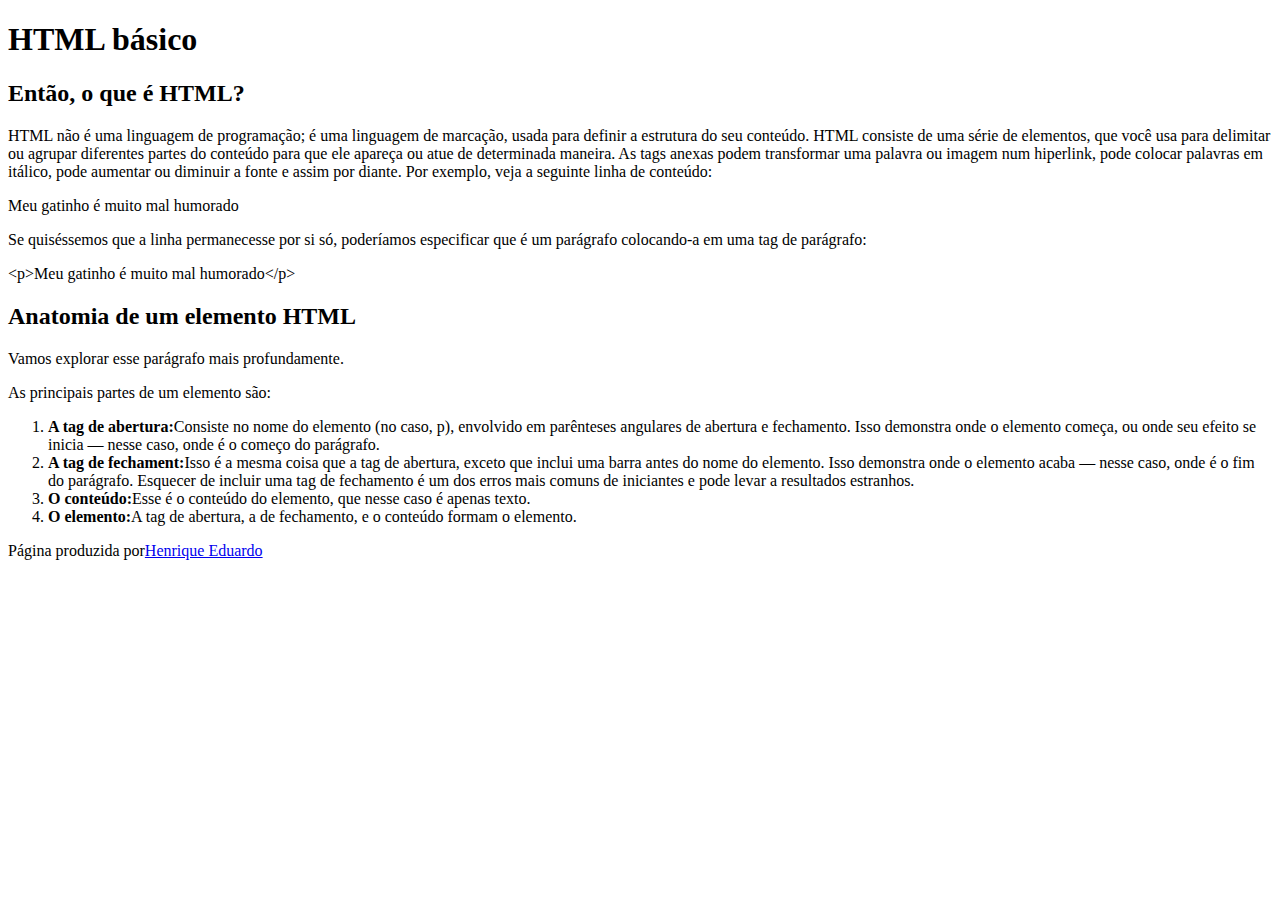
<file: Atividade01/index.html>
<!DOCTYPE html>
<html lang="pt-br">

<head>
    <meta charset="UTF-8">
    <meta http-equiv="X-UA-Compatible" content="IE=edge">
    <meta name="viewport" content="width=device-width, initial-scale=1.0">
    <title>texto da página 1</title>
</head>

<body>
    <h1>HTML básico</h1>
    <h2>Então, o que é HTML?</h2>
    <p>HTML não é uma linguagem de programação; é uma linguagem de marcação, usada para definir a estrutura do seu
        conteúdo. HTML consiste de uma série de elementos, que você usa para delimitar ou agrupar diferentes partes do
        conteúdo para que ele apareça ou atue de determinada maneira. As tags anexas podem transformar uma palavra ou
        imagem num hiperlink, pode colocar palavras em itálico, pode aumentar ou diminuir a fonte e assim por diante.
        Por exemplo, veja a seguinte linha de conteúdo:</p>
       
        <p> Meu gatinho é muito mal humorado</p>

        <P>Se quiséssemos que a linha permanecesse por si só, poderíamos especificar que é um parágrafo colocando-a em uma tag de parágrafo:
        </P>

        <p>&lt;p&gt;Meu gatinho é muito mal humorado&lt;/p&gt;</p>
        <h2>Anatomia de um elemento HTML</h2>

        <p>Vamos explorar esse parágrafo mais profundamente.</p>
     
        <p>As principais partes de um elemento são:</p>

       <ol>
           <li><strong>A tag de abertura:</strong>Consiste no nome do elemento (no caso, p), envolvido em parênteses angulares de abertura e fechamento. Isso demonstra onde o elemento começa, ou onde seu efeito se inicia — nesse caso, onde é o começo do parágrafo.</li>
           <li><strong>A tag de fechament:</strong>Isso é a mesma coisa que a tag de abertura, exceto que inclui uma barra antes do nome do elemento. Isso demonstra onde o elemento acaba — nesse caso, onde é o fim do parágrafo. Esquecer de incluir uma tag de fechamento é um dos erros mais comuns de iniciantes e pode levar a resultados estranhos.</li>
       <li><strong>O conteúdo:</strong>Esse é o conteúdo do elemento, que nesse caso é apenas texto.</li>
       <li><strong>O elemento:</strong>A tag de abertura, a de fechamento, e o conteúdo formam o elemento.</li>

     </ol>
     <P>Página produzida por<a href="perfil.html">Henrique Eduardo</a></P>

</body>
</html>
</file>
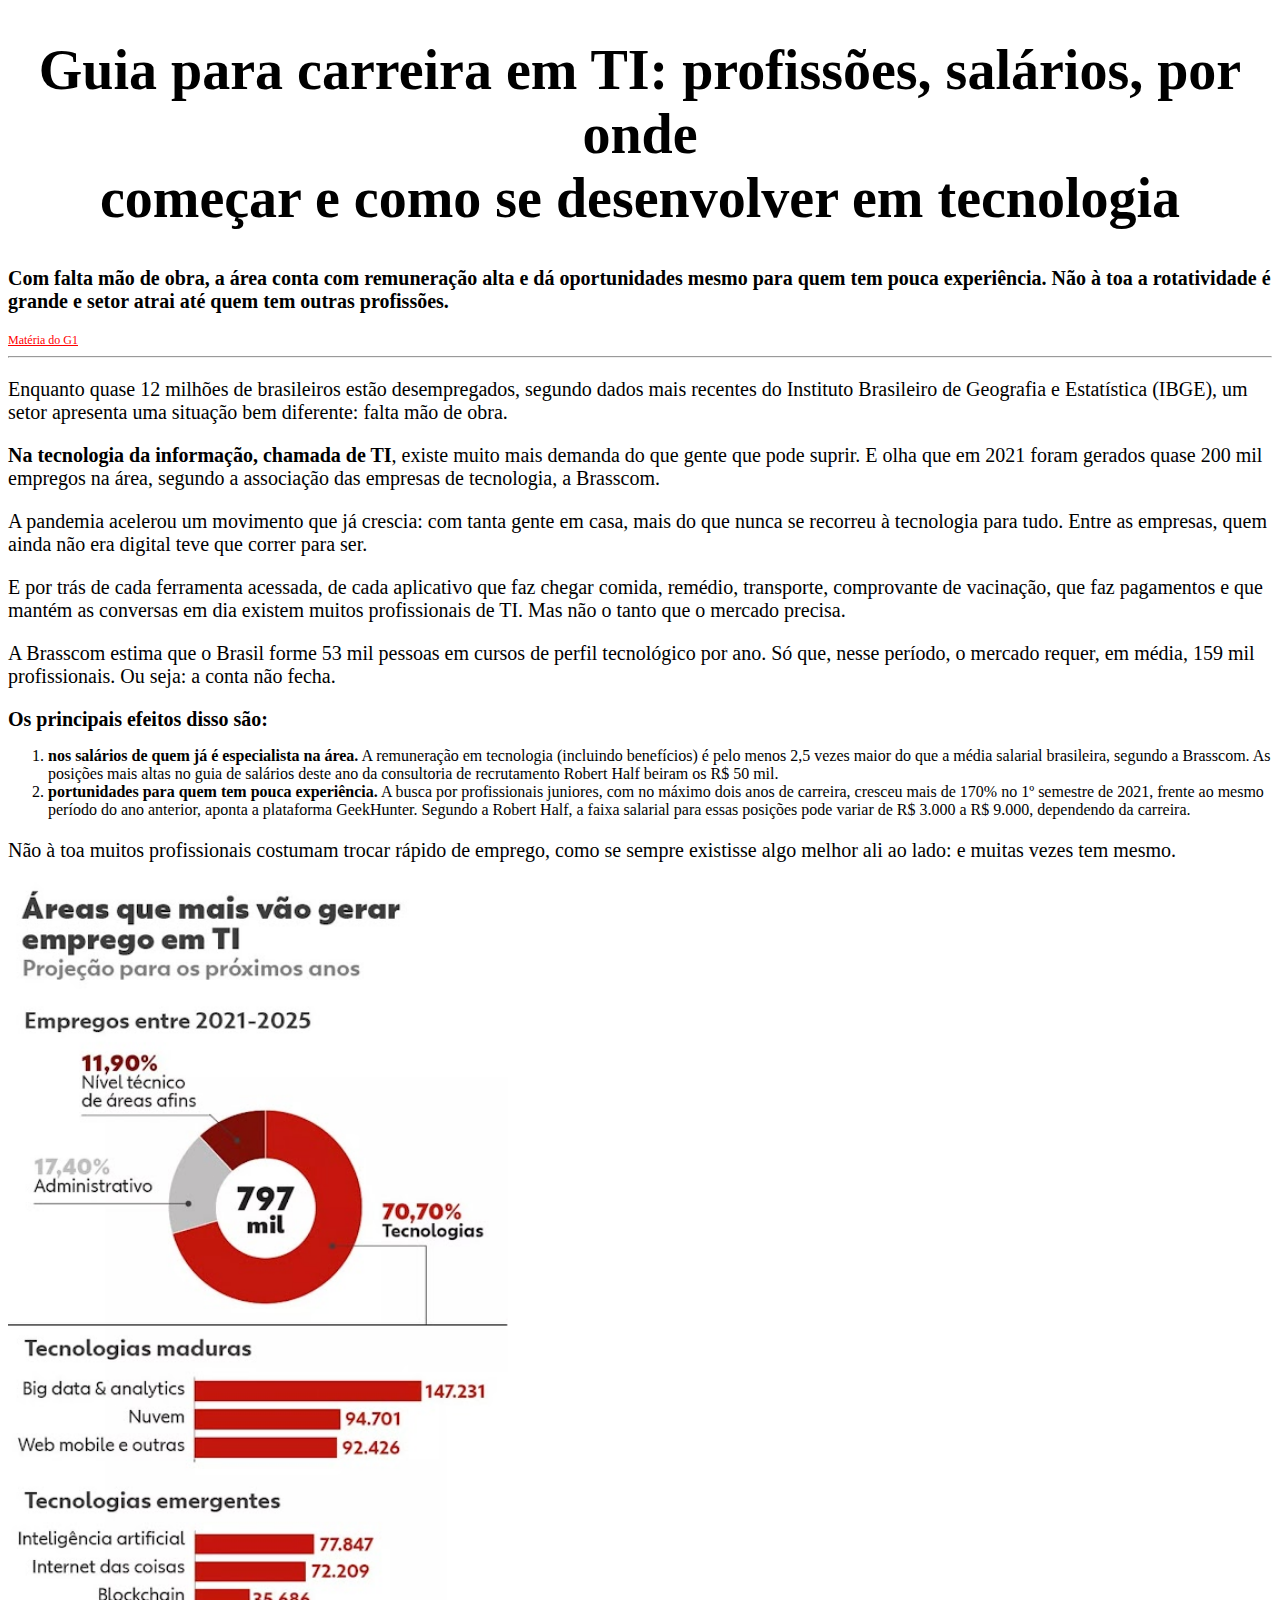
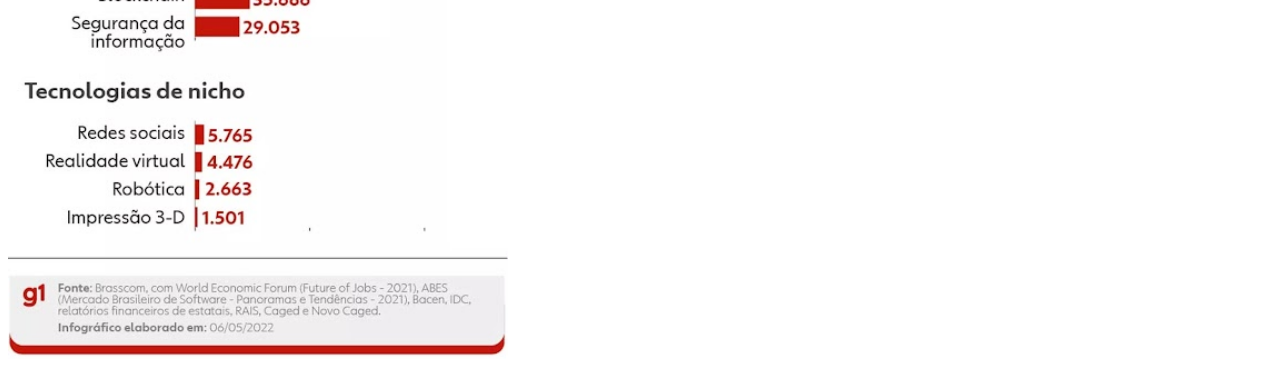
<file: Atividade02/index.html>
<!DOCTYPE html>
<html lang="pt-br">
<head>
    <meta charset="UTF-8">
    <meta http-equiv="X-UA-Compatible" content="IE=edge">
    <meta name="viewport" content="width=device-width, initial-scale=1.0">
    <link rel="stylesheet" href="style.css">
    <title>Guia para carreira em TI</title>

</head>
<body>
    <h1>Guia para carreira em TI: profissões, salários, por onde <div>começar e como se desenvolver em tecnologia</h1>

        <h2>Com falta mão de obra, a área conta com remuneração alta e dá oportunidades mesmo para quem tem pouca experiência. Não à toa a rotatividade é grande e setor atrai até quem tem outras profissões.</h2>

        <a href="https://g1.globo.com/tecnologia/noticia/2022/05/07/guia-para-carreira-em-ti-profissoes-salarios-por-onde-comecar-e-como-se-desenvolver-em-tecnologia.ghtml">Matéria do G1</a>
<hr>

        <p>Enquanto quase 12 milhões de brasileiros estão desempregados, segundo dados mais recentes do Instituto Brasileiro de Geografia e Estatística (IBGE), um setor apresenta uma situação bem diferente: falta mão de obra.</p>

        <p><strong>Na tecnologia da informação, chamada de TI</strong>, existe muito mais demanda do que gente que pode suprir. E olha que em 2021 foram gerados quase 200 mil empregos na área, segundo a associação das empresas de tecnologia, a Brasscom.
        </p>

        <p>A pandemia acelerou um movimento que já crescia: com tanta gente em casa, mais do que nunca se recorreu à tecnologia para tudo. Entre as empresas, quem ainda não era digital teve que correr para ser.
        </p>

        <p>E por trás de cada ferramenta acessada, de cada aplicativo que faz chegar comida, remédio, transporte, comprovante de vacinação, que faz pagamentos e que mantém as conversas em dia existem muitos profissionais de TI. Mas não o tanto que o mercado precisa.
        </p>

        <p>A Brasscom estima que o Brasil forme 53 mil pessoas em cursos de perfil tecnológico por ano. Só que, nesse período, o mercado requer, em média, 159 mil profissionais. Ou seja: a conta não fecha.
        </p>

        <h2>Os principais efeitos disso são:</h2>

    <ol>
        <li><strong> nos salários de quem já é especialista na área.</strong> A remuneração em tecnologia (incluindo benefícios) é pelo menos 2,5 vezes maior do que a média salarial brasileira, segundo a Brasscom. As posições mais altas no guia de salários deste ano da consultoria de recrutamento Robert Half beiram os R$ 50 mil.</li>
        <li><strong>portunidades para quem tem pouca experiência.</strong> A busca por profissionais juniores, com no máximo dois anos de carreira, cresceu mais de 170% no 1º semestre de 2021, frente ao mesmo período do ano anterior, aponta a plataforma GeekHunter. Segundo a Robert Half, a faixa salarial para essas posições pode variar de R$ 3.000 a R$ 9.000, dependendo da carreira.</li>
    </ol>

    <p>Não à toa muitos profissionais costumam trocar rápido de emprego, como se sempre existisse algo melhor ali ao lado: e muitas vezes tem mesmo.</p>

    <img src="dados.jpeg" alt="gráfico de área de TI que irão gerar mais empregos" width="500px"><img>
</body>
</html>
</file>
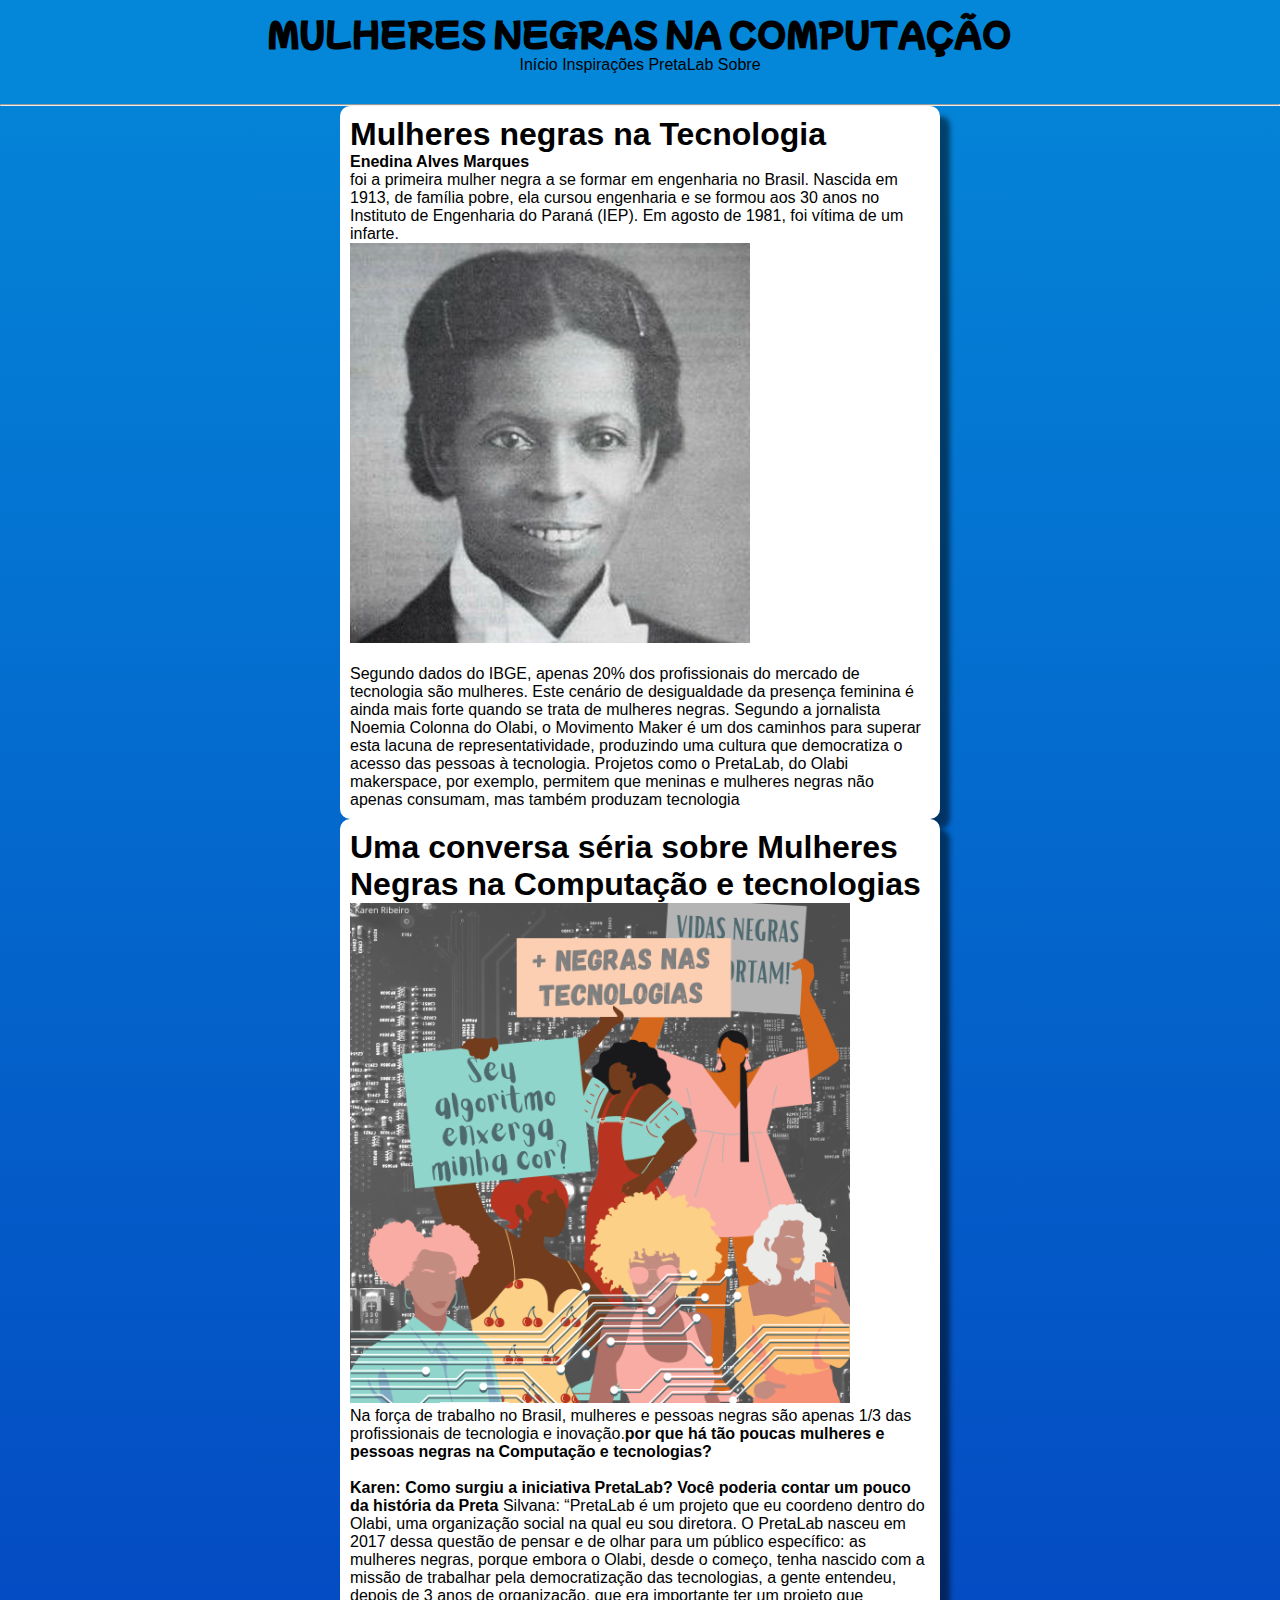
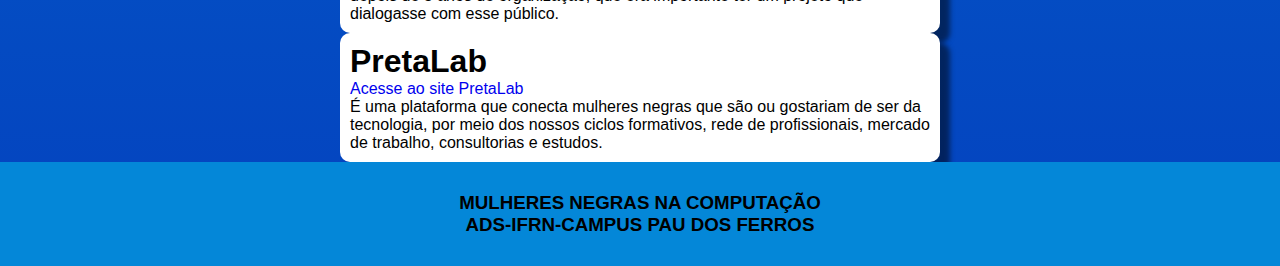
<file: Atividade05/index.html>
<!DOCTYPE html>
<html lang="pt-br">
<head>
    <meta charset="UTF-8">
    <meta http-equiv="X-UA-Compatible" content="IE=edge">
    <meta name="viewport" content="width=device-width, initial-scale=1.0">
    <link rel="stylesheet" href="CSS/style.css">
    <link rel="preconnect" href="https://fonts.googleapis.com">
    <link rel="preconnect" href="https://fonts.gstatic.com" crossorigin>
    <link href="https://fonts.googleapis.com/css2?family=Mochiy+Pop+One&display=swap" rel="stylesheet">
    <title>Mulheres negras na computação</title>
</head>
<body>
        <header>
            <nav>
                <h1 class="h1-header">MULHERES NEGRAS NA COMPUTAÇÃO</h1>
                <a href="#"><span>Início</span></a>
                <a href="#"><span>Inspirações</span></a>
                <a href="#"><span> PretaLab</span></a>
                <a href="#"><span> Sobre</span></a>
            </nav>
        </header>
        <hr>
        <main>
            <section class="s1">
                <h1>Mulheres negras na Tecnologia </h1>

                <p><strong>Enedina Alves Marques </strong>  <br>foi a primeira mulher negra a se formar em engenharia no Brasil. Nascida em 1913, de família pobre, ela cursou engenharia e se formou aos 30 anos no Instituto de Engenharia do Paraná (IEP). Em agosto de 1981, foi vítima de um infarte.</p>
                <img src="Imagens/Enedina-Alves-Marques-Capa1.jpg" alt="Enedina-Alves-Marques">
                
                <p> <br> Segundo dados do IBGE, apenas 20% dos profissionais do mercado de tecnologia são mulheres. Este cenário de desigualdade da presença feminina é ainda mais forte quando se trata de mulheres negras. Segundo a jornalista Noemia Colonna do Olabi, o Movimento Maker é um dos caminhos para superar esta lacuna de representatividade, produzindo uma cultura que democratiza o acesso das pessoas à tecnologia. Projetos como o PretaLab, do Olabi makerspace, por exemplo, permitem que meninas e mulheres negras não apenas consumam, mas também produzam tecnologia</p>
            </section>

            <section class="texto-2">
                <h1>Uma conversa séria sobre Mulheres Negras na Computação e tecnologias</h1>
                <img src="Imagens/negras-na-tecnologia.png" width="500px" alt="negras-na-tecnologia">
                <p>Na força de trabalho no Brasil, mulheres e pessoas negras são apenas 1/3 das profissionais de tecnologia e inovação.<strong>por que há tão poucas mulheres e pessoas negras na Computação e tecnologias?</strong></p>
                <br>
                <p> <strong>Karen: Como surgiu a iniciativa PretaLab? Você poderia contar um pouco da história da Preta </strong> Silvana: “PretaLab é um projeto que eu coordeno dentro do Olabi, uma organização social na qual eu sou diretora. O PretaLab nasceu em 2017 dessa questão de pensar e de olhar para um público específico: as mulheres negras, porque embora o Olabi, desde o começo, tenha nascido com a missão de trabalhar pela democratização das tecnologias, a gente entendeu, depois de 3 anos de organização, que era importante ter um projeto que dialogasse com esse público. </p>
            </section>
                </div>
            <section class="texto-3">
                <h1 >PretaLab</h1>
                <a href="https://www.pretalab.com/">Acesse ao  site PretaLab</a>
                <p>É uma plataforma que conecta mulheres negras que são ou gostariam de ser da tecnologia, por meio dos nossos ciclos formativos, rede de profissionais, mercado de trabalho, consultorias e estudos.</p>
            </section>
        </main>
       
        <footer>
                <h3>MULHERES NEGRAS NA COMPUTAÇÃO</h3>
                <h3>ADS-IFRN-CAMPUS PAU DOS FERROS</h3>
        </footer>
</body>
</html>
</file>
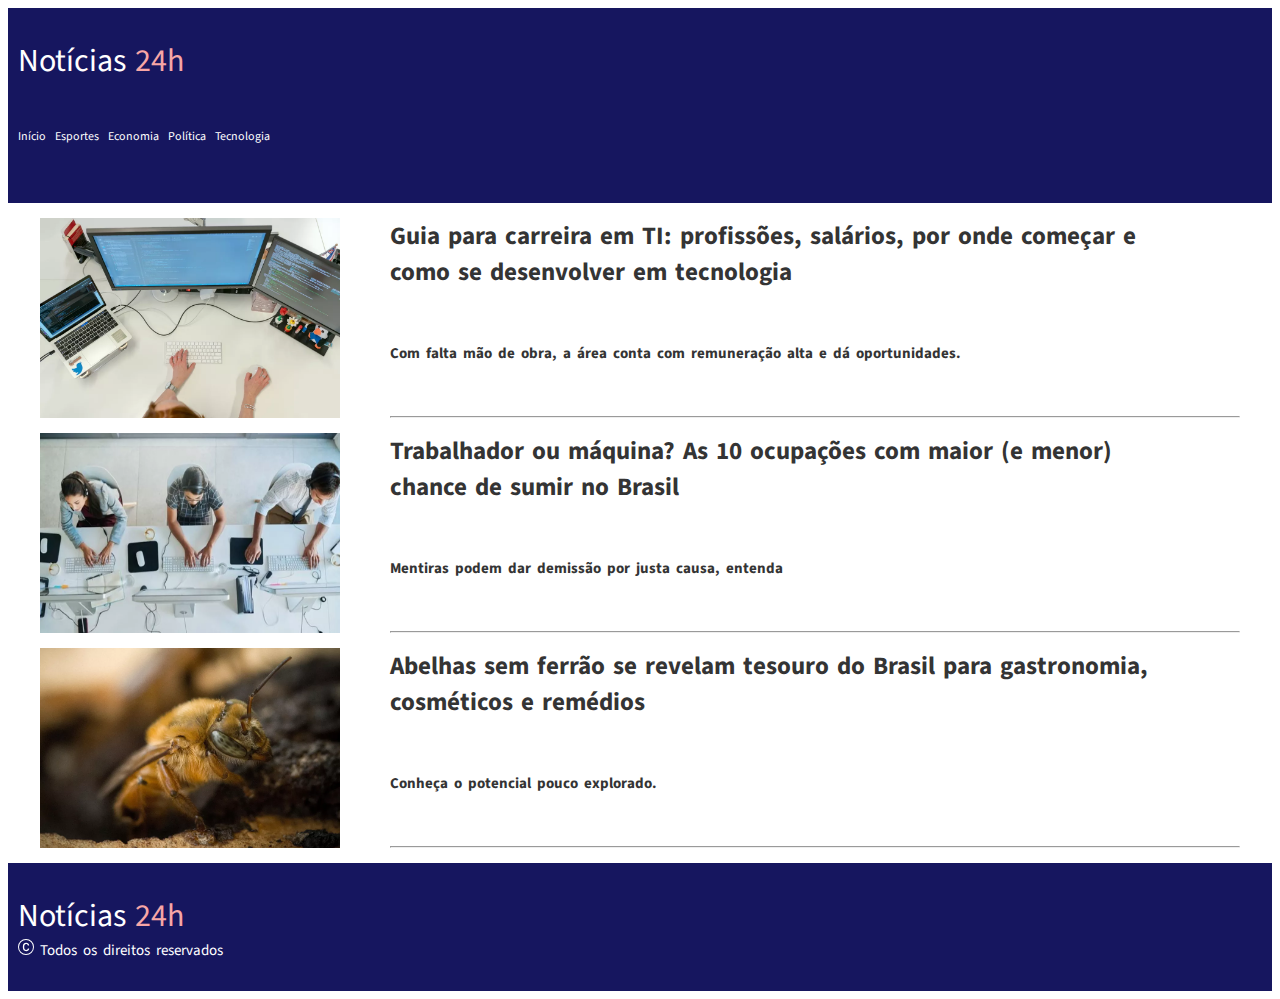
<file: Atividade06/index.html>
<!DOCTYPE html>
<html lang="pt-br">
<head>
    <meta charset="UTF-8">
    <meta http-equiv="X-UA-Compatible" content="IE=edge">
    <meta name="viewport" content="width=device-width, initial-scale=1.0">
    <link rel="stylesheet" href="CSS/style.css">
    <link href="https://fonts.googleapis.com/css2?family=Source+Sans+Pro:ital,wght@0,200;0,300;0,400;0,600;0,700;0,900;1,200;1,300;1,400;1,600;1,700;1,900&display=swap" rel="stylesheet">
    <title>Página Inicial</title>
</head>
<body>
    <header>
        <span style="color: #ffffff;">Notícias </span><span style="color: rgb(247, 166, 166)">24h</span>
    <nav>
        <a href="index.html"><span style="color: #ffffff;">Início</span></a>
        <a href="esportes.html"><span style="color: #ffffff;">Esportes</span></a>
        <a href="economia.html"><span style="color: #ffffff;">Economia</span></a>
        <a href="politica.html"><span style="color: #ffffff;">Política</span></a>
        <a href="tecnologia.html"><span style="color: #ffffff;">Tecnologia</span></a>
    </nav>
    </header>
    <main>

        <section class="section_container">
            <div>
                <img class="img_main" src="imagens/mao-de-obra-ti.webp" alt="T.I.">
            </div>
            <div>
                <h1><a class="a_link" href="pagina1.html">Guia para carreira em TI: profissões, salários, por onde começar e como se desenvolver em tecnologia</p></a>
            </div>
            <div>
                <h2>Com falta mão de obra, a área conta com remuneração alta e dá oportunidades.</h2>
            </div>
            <div>
                <hr> 
            </div>
        </section>

        <section class="section_container">
            <div>
                <img class="img_main" src="imagens/ocupcacoes-brasil.webp" alt="T.I.">
            </div>
            <div>
                <h1>Trabalhador ou máquina? As 10 ocupações com maior (e menor) chance de sumir no Brasil</p>
            </div>
            <div>
                <h2>Mentiras podem dar demissão por justa causa, entenda</h2>
            </div>
            <div>
                <hr>
            </div>
                    
        </section>  

        <section class="section_container">
            <div>
                <img class="img_main" src="imagens/abelhas.webp" alt="T.I.">
            </div>
            <div>
                <h1>Abelhas sem ferrão se revelam tesouro do Brasil para gastronomia, cosméticos e remédios</p>
            </div>
            <div>
                <h2>Conheça o potencial pouco explorado.</h2>
            </div>
            <div>
                <hr>
            </div>
        </section>

    </main>
    <footer>
        <span style="color: #ffffff;">Notícias </span><span style="color: rgb(247, 166, 166)">24h</span>
        <p><svg xmlns="http://www.w3.org/2000/svg" width="16" height="16" fill="white" class="bi bi-c-circle" viewBox="0 0 16 16">
            <path d="M1 8a7 7 0 1 0 14 0A7 7 0 0 0 1 8Zm15 0A8 8 0 1 1 0 8a8 8 0 0 1 16 0ZM8.146 4.992c-1.212 0-1.927.92-1.927 2.502v1.06c0 1.571.703 2.462 1.927 2.462.979 0 1.641-.586 1.729-1.418h1.295v.093c-.1 1.448-1.354 2.467-3.03 2.467-2.091 0-3.269-1.336-3.269-3.603V7.482c0-2.261 1.201-3.638 3.27-3.638 1.681 0 2.935 1.054 3.029 2.572v.088H9.875c-.088-.879-.768-1.512-1.729-1.512Z"/>
          </svg><span style="color: #ffffff;"> Todos os direitos reservados</span></p>
    </footer>
 </body>
</html>
</file>
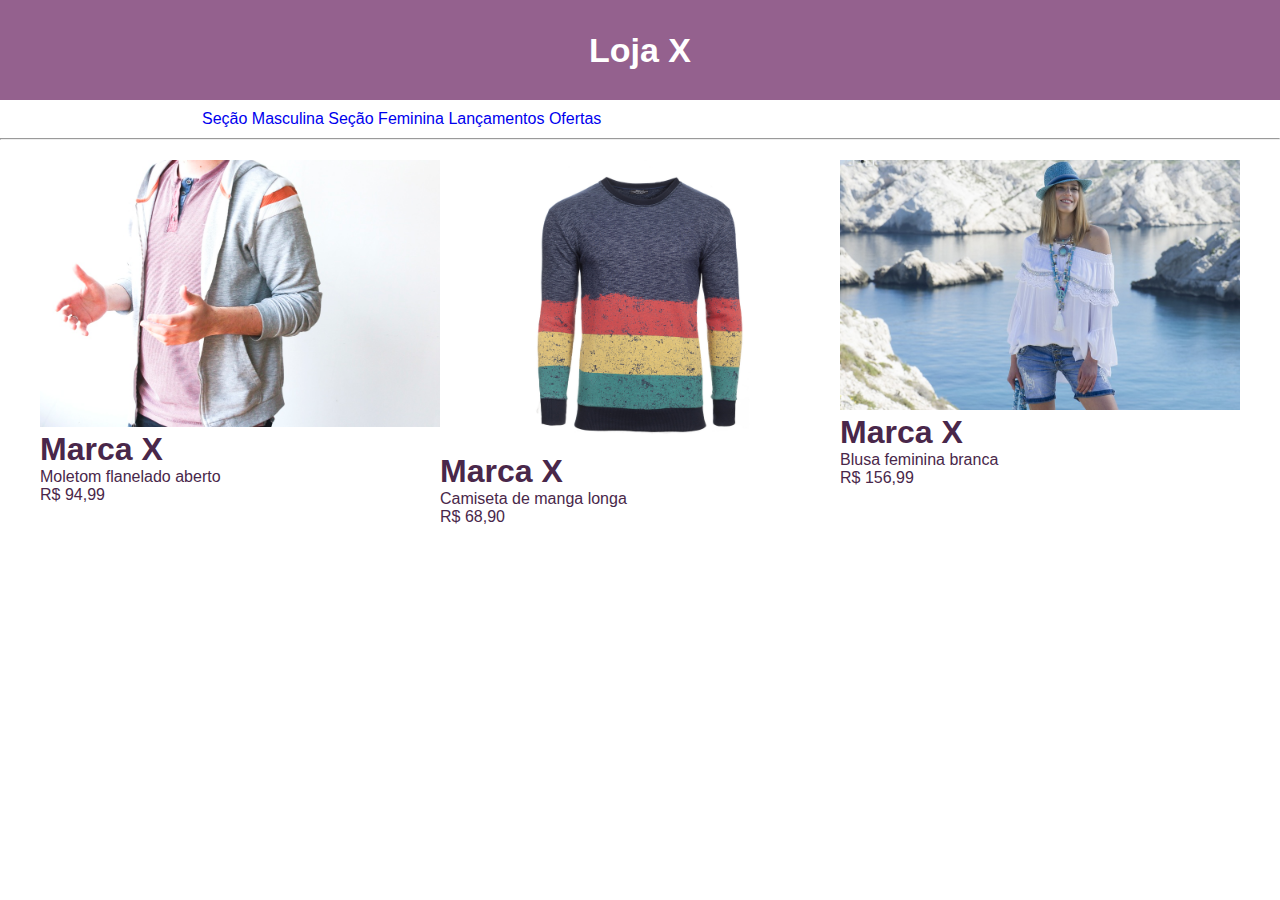
<file: Atividade07/index.html>
<!DOCTYPE html>
<html lang="pt-br">
<head>
    <meta charset="UTF-8">
    <meta http-equiv="X-UA-Compatible" content="IE=edge">
    <meta name="viewport" content="width=device-width, initial-scale=1.0">
    <link rel="stylesheet" href="CSS/style.css">
    <title>Loja X</title>
</head>
<body>
        <header >
            <h1 class="logo">Loja X</h1>
        </header>

        <div class="flex-menu">
            <ul>
                <a href="#">Seção Masculina</a>
                <a href="#">Seção Feminina</a>
                <a href="#">Lançamentos</a>
                <a href="#">Ofertas</a>
            </ul>
        </div>
        <hr>
        <main class="flex-container">
           <section>
               <img src="Imagem/moletom.jpg" width="400px" alt="moletom">
               <h1>Marca X</h1>
               <p>Moletom flanelado aberto <br> R$ 94,99</p>
           </section>

           <section>
               <img src="Imagem/t-shirt.png" width="400px" alt="t-shirt">
               <h1>Marca X</h1>
               <p>Camiseta de manga longa <br> R$ 68,90</p>
           </section>

           <section>
               <img src="Imagem/roupa_feminina.jpg" width="400px" alt="roupa_feminina">
               <h1>Marca X</h1>
               <p>Blusa feminina branca <br> R$ 156,99</p>
           </section>
        </main>

        <footer>
            
        </footer>
</body>
</html>
</file>
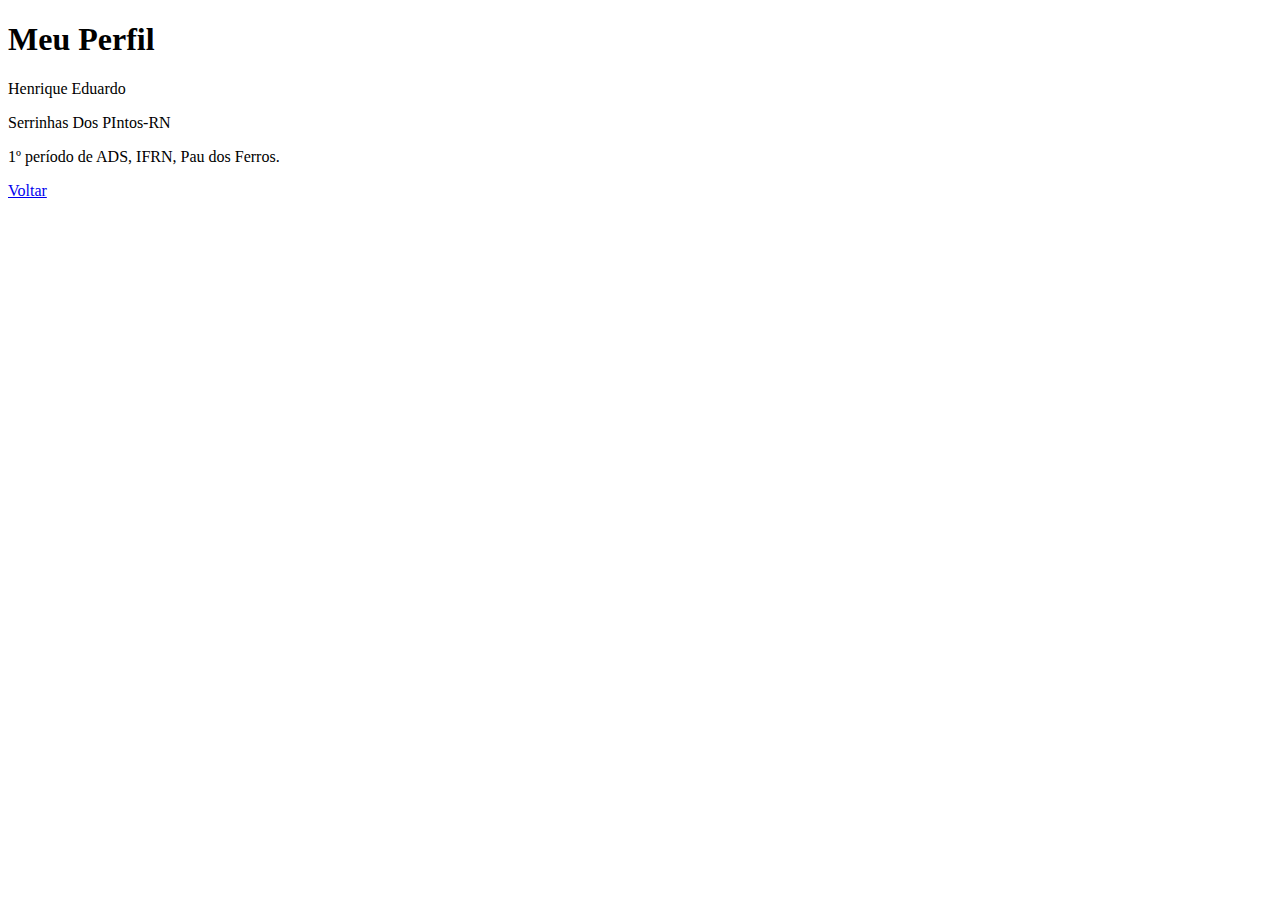
<file: Atividade01/perfil.html>
<!DOCTYPE html>
<html lang="pt-br">
<head>
    <meta charset="UTF-8">
    <meta http-equiv="X-UA-Compatible" content="IE=edge">
    <meta name="viewport" content="width=device-width, initial-scale=1.0">
    <title>Propietário</title>
</head>
<body>
    <h1>Meu Perfil</h1>
    <p>Henrique Eduardo</p>
    <p>Serrinhas Dos PIntos-RN</p>
    <p>1º período de ADS, IFRN, Pau dos Ferros.</p>

<a href="página1.html">Voltar</a>

</body>
</html>
</file>
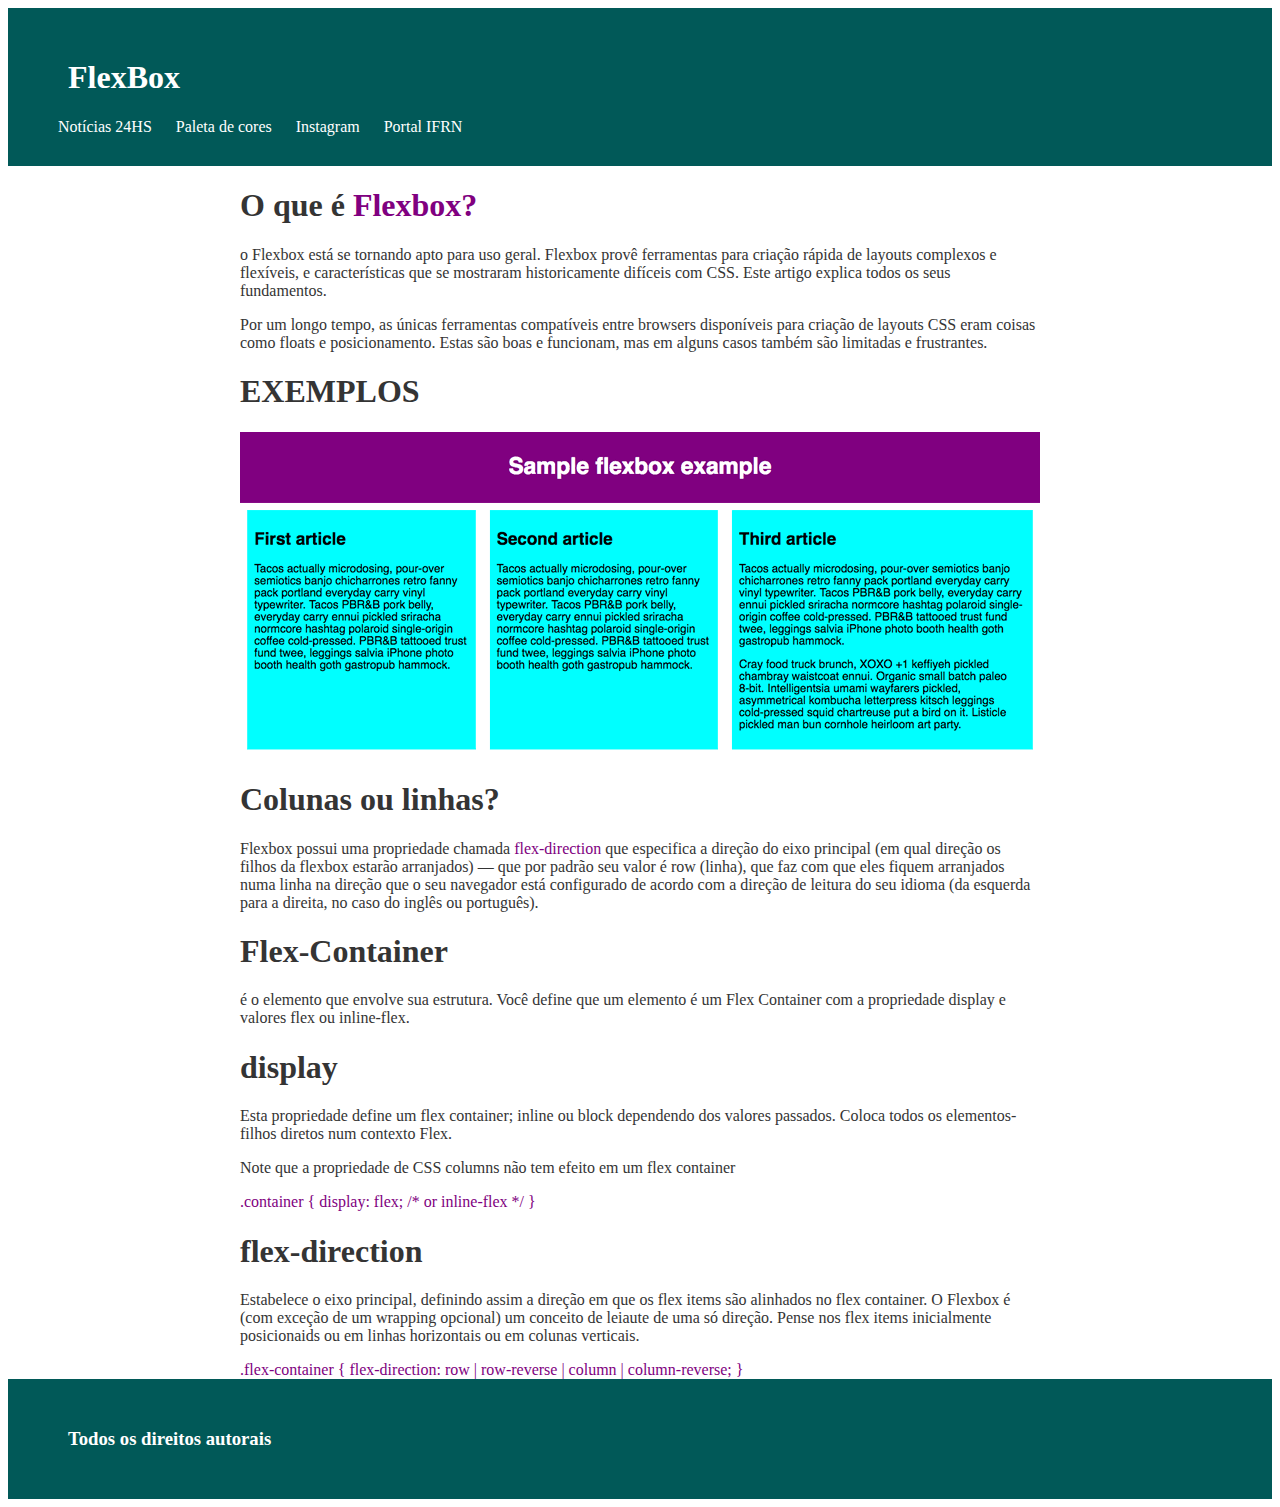
<file: Atividade06/resumo.html>
<!DOCTYPE html>
<html lang="pt-br">
<head>
    <meta charset="UTF-8">
    <meta http-equiv="X-UA-Compatible" content="IE=edge">
    <meta name="viewport" content="width=device-width, initial-scale=1.0">
    <link rel="stylesheet" href="CSS/styleR.css">
    <title>FlexBox</title>
</head>
<body>
        <header>
            <h1 class="T1">FlexBox</h1>
                <nav>
                    <a href="index.html">Notícias 24HS</a>
                    <a href="https://color.adobe.com/pt/explore">Paleta de cores</a>
                    <a href="https://www.instagram.com/">Instagram</a>
                    <a href="https://portal.ifrn.edu.br/">Portal IFRN</a>
                </nav>
        </header>

        <main>
            <section>
                <h1 class="flex"> O que é <span>Flexbox?</span> </h1>
                <p>o Flexbox está se tornando apto para uso geral. Flexbox provê ferramentas para criação rápida de layouts complexos e flexíveis, e características que se mostraram historicamente difíceis com CSS. Este artigo explica todos os seus fundamentos.</p>
                <p>Por um longo tempo, as únicas ferramentas compatíveis entre browsers disponíveis para criação de layouts CSS eram coisas como floats e posicionamento. Estas são boas e funcionam, mas em alguns casos também são limitadas e frustrantes.</p>
            </section>

            <section>
                <h1>EXEMPLOS</h1>
                <img src="imagens/flexbox-example1.png"  alt="Exemplo de FlexBox">
            </section>
            
            <section>
                <h1>Colunas ou linhas?</h1>
                <p>Flexbox possui uma propriedade chamada <span>flex-direction</span> que especifica a direção do eixo principal (em qual direção os filhos da flexbox estarão arranjados) — que por padrão seu valor é row (linha), que faz com que eles fiquem arranjados numa linha na direção que o seu navegador está configurado de acordo com a direção de leitura do seu idioma (da esquerda para a direita, no caso do inglês ou português).</p>
            </section>

            <section>
                <h1>Flex-Container</h1>
                <p>é o elemento que envolve sua estrutura. Você define que um elemento é um Flex Container com a propriedade display e valores flex ou inline-flex.</p>
                
            </section>

            <section>
                <h1>display</h1>
                <p>Esta propriedade define um flex container; inline ou block dependendo dos valores passados. Coloca todos os elementos-filhos diretos num contexto Flex.</p>
                <p>Note que a propriedade de CSS columns não tem efeito em um flex container</p>
                <span>.container {
                    display: flex; /* or inline-flex */
                  }</span>
            </section>

            <section>
                <h1>flex-direction</h1>
                <p>Estabelece o eixo principal, definindo assim a direção em que os flex items são alinhados no flex container. O Flexbox é (com exceção de um wrapping opcional) um conceito de leiaute de uma só direção. Pense nos flex items inicialmente posicionaids ou em linhas horizontais ou em colunas verticais.</p>

                <span> .flex-container {
                    flex-direction: row | row-reverse | column | column-reverse;
                  }</span>

        </main>

        <footer>
            <h3>Todos os direitos autorais</h3>
        </footer>
</body>
</html>
</file>
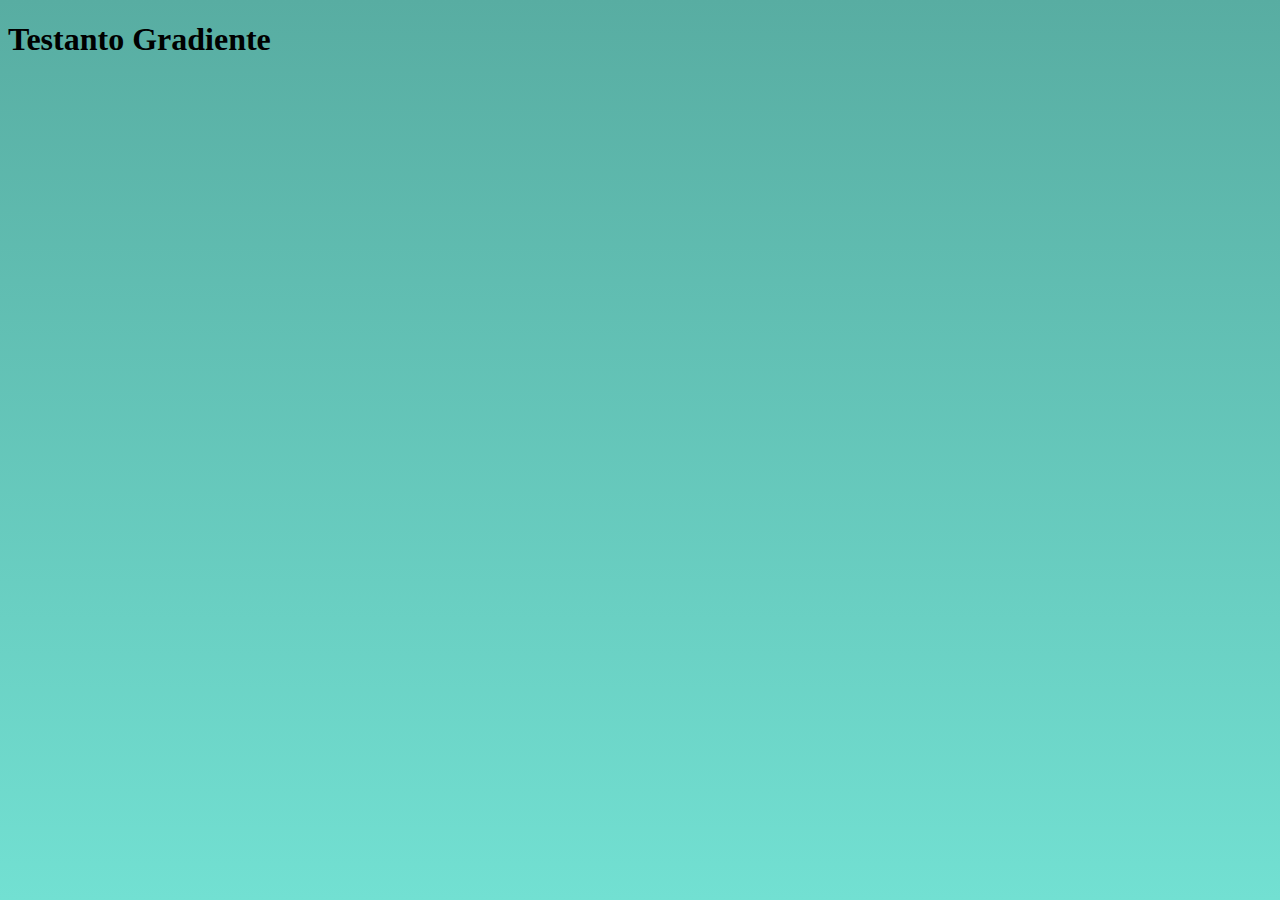
<file: Aulas/CSS/cores/cor01.html>
<!DOCTYPE html>
<html lang="pt-br">
<head>
    <meta charset="UTF-8">
    <meta http-equiv="X-UA-Compatible" content="IE=edge">
    <meta name="viewport" content="width=device-width, initial-scale=1.0">
    <title>Gradiente</title>
    <style>
        *{
            height: 100%;
        }
        body{
            background-image: linear-gradient(to top, #72E0D2, #58ADA2);
            background-attachment: fixed;
        }
    </style>
</head>
<body>
        <h1>Testanto Gradiente</h1>
</body>
</html>
</file>
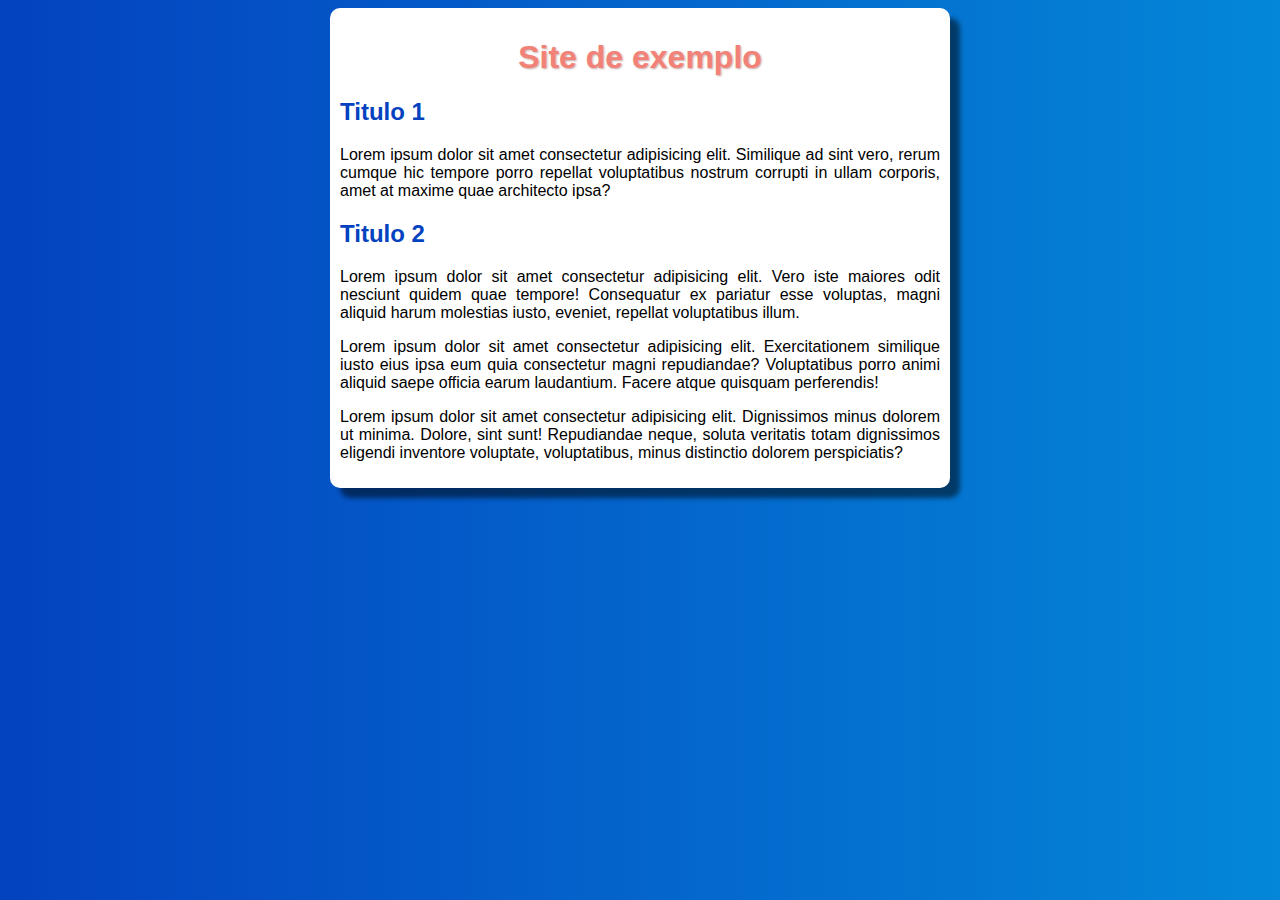
<file: Aulas/CSS/cores/cor02.html>
<!DOCTYPE html>
<html lang="pt-br">
<head>
    <meta charset="UTF-8">
    <meta http-equiv="X-UA-Compatible" content="IE=edge">
    <meta name="viewport" content="width=device-width, initial-scale=1.0">
    <title>Site de Exemplo</title>
    <link rel="stylesheet" href="style.css">
</head>
<body>
    <main>
        <h1>Site de exemplo</h1>
        <h2>Titulo 1</h2>
        <p>Lorem ipsum dolor sit amet consectetur adipisicing elit. Similique ad sint vero, rerum cumque hic tempore porro repellat voluptatibus nostrum corrupti in ullam corporis, amet at maxime quae architecto ipsa?</p>
        
        <h2>Titulo 2</h2>
        <p>Lorem ipsum dolor sit amet consectetur adipisicing elit. Vero iste maiores odit nesciunt quidem quae tempore! Consequatur ex pariatur esse voluptas, magni aliquid harum molestias iusto, eveniet, repellat voluptatibus illum.</p>
        <p>Lorem ipsum dolor sit amet consectetur adipisicing elit. Exercitationem similique iusto eius ipsa eum quia consectetur magni repudiandae? Voluptatibus porro animi aliquid saepe officia earum laudantium. Facere atque quisquam perferendis!</p>
        <p>Lorem ipsum dolor sit amet consectetur adipisicing elit. Dignissimos minus dolorem ut minima. Dolore, sint sunt! Repudiandae neque, soluta veritatis totam dignissimos eligendi inventore voluptate, voluptatibus, minus distinctio dolorem perspiciatis?</p>
    </main>
</body>
</html>
</file>
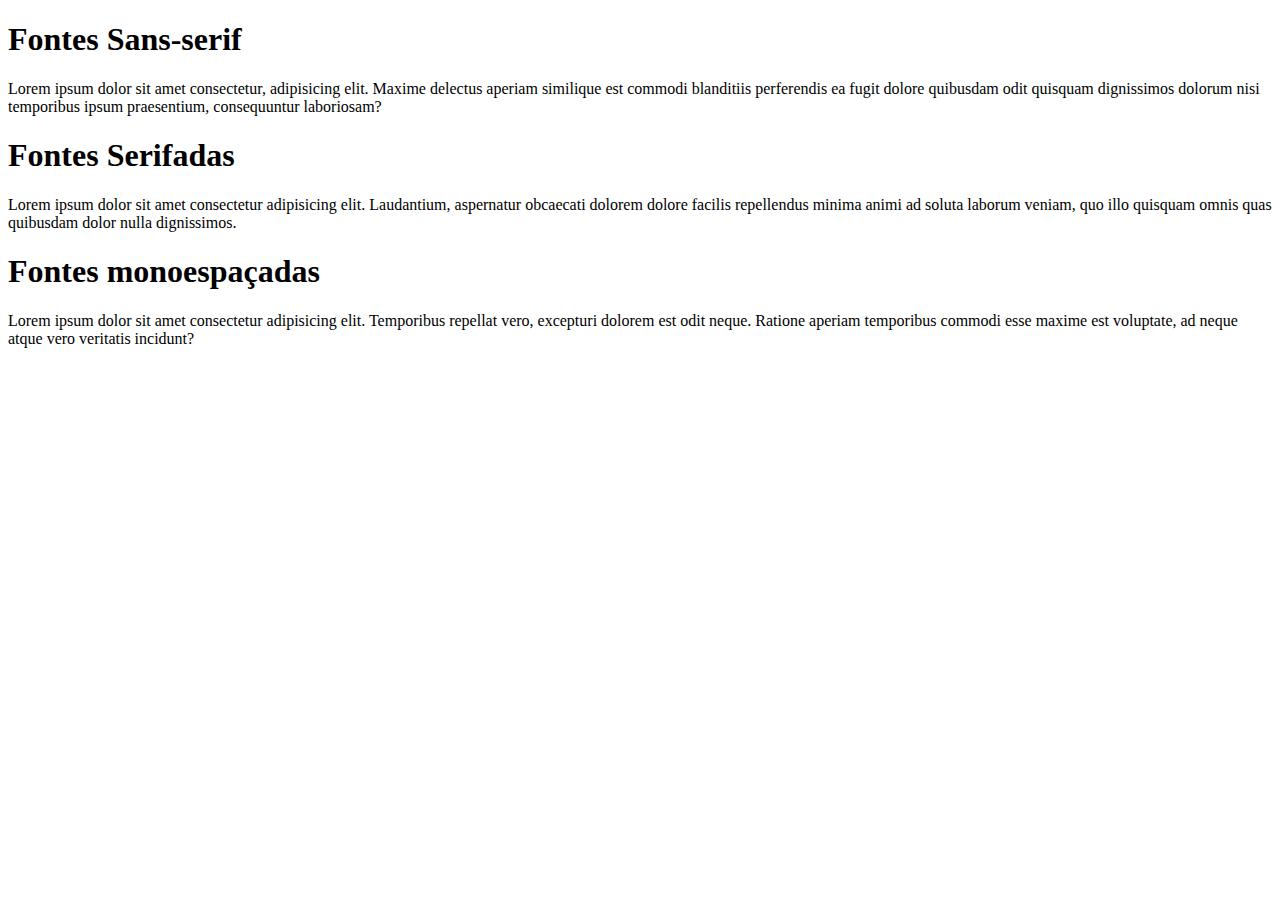
<file: Aulas/CSS/fontes/fonte01.html>
<!DOCTYPE html>
<html lang="pt-br">
<head>
    <meta charset="UTF-8">
    <meta http-equiv="X-UA-Compatible" content="IE=edge">
    <meta name="viewport" content="width=device-width, initial-scale=1.0">
    <title>Fontes em CSS</title>
    <style>
        id="1"{
            font-family: 'Times New Roman', Times, serif;
        }
    </style>
</head>
<body>
        <h1 id="1">Fontes Sans-serif</h1>
        <p>Lorem ipsum dolor sit amet consectetur, adipisicing elit. Maxime delectus aperiam similique est commodi blanditiis perferendis ea fugit dolore quibusdam odit quisquam dignissimos dolorum nisi temporibus ipsum praesentium, consequuntur laboriosam?</p>
        
        <h1 id="2">Fontes Serifadas</h1>
        <p>Lorem ipsum dolor sit amet consectetur adipisicing elit. Laudantium, aspernatur obcaecati dolorem dolore facilis repellendus minima animi ad soluta laborum veniam, quo illo quisquam omnis quas quibusdam dolor nulla dignissimos.</p>

        <h1 id="3">Fontes monoespaçadas</h1>
        <p>Lorem ipsum dolor sit amet consectetur adipisicing elit. Temporibus repellat vero, excepturi dolorem est odit neque. Ratione aperiam temporibus commodi esse maxime est voluptate, ad neque atque vero veritatis incidunt?</p>
</body>
</html>
</file>
<file: Atividade02/style.css>
h1{
    font-size:56px;
    text-align: center;
}
h2{
    font-size:20px;
    
}
a{
    font-size:12px;
    color: red;
}
p{
    font-size:20px;
}
</file>
<file: Atividade05/CSS/style.css>
*{
    margin: auto;
    text-decoration: none;
    box-sizing: border-box;
    font-family: Arial, Helvetica, sans-serif;
}
nav{
    text-align: center;
    font-family: Arial, Helvetica, sans-serif;
    background-color: #0487D8;
    padding-top: 10px;
    padding-bottom: 30px;
}
nav a{
    display: inline;
    color: black;
    word-spacing: 10px;
}
nav h1 {
    font-family: 'Mochiy Pop One', sans-serif;
}
body {
    background-image: linear-gradient(to top, #0442BF, #0487D8);
}
a:hover{
    color: white;
}
main :hover{
    color: black;
}
.s1{
    background-color: white;
    border-radius: 10px;
    box-shadow: 10px 10px 5px rgba(0, 0, 0, 0.507);
    padding: 10px;
    width: 600px;
    margin: auto
}
.texto-2{
    background-color: white;
    border-radius: 10px;
    box-shadow: 10px 10px 5px rgba(0, 0, 0, 0.507);
    padding: 10px;
    width: 600px;
}
.texto-3{
    background-color: white;
    border-radius: 10px;
    box-shadow: 10px 10px 5px rgba(0, 0, 0, 0.507);
    padding: 10px;
    width: 600px;
}
footer{
    background-color: #0487D8;
    padding-top: 30px;
    padding-bottom: 30px;
    font-family: 'Mochiy Pop One', sans-serif;
    text-align: center;
}
</file>
<file: Atividade06/CSS/style.css>
header{
    background-color: #16165F;
    padding-top: 30px;
    padding-left: 10px;
    padding-bottom: 30px;
    padding-right: 10px;
    font-size: 32px;
}

*{
    color: #343434;
    margin: none;
    text-decoration: none;
}

body {
    font-family: 'Source Sans Pro', sans-serif;
    word-spacing: 3px;
}

body h1{
    width: 800px;
    text-align: left;
}

nav{
    background-color: #16165F;
    padding-top: 20px;
    padding-bottom: 20px;
    color: #ffffff;
    margin-top: 3px;
    margin-left: 0px;
    margin-right: 30px;
}

nav a:hover{
    opacity: calc(0.8);
}

main{
    width: 1200px;
    margin: auto;
}

h1 {
    font-size: 25px;
    /* text-align: center; */
    margin:0%
}

h2{
    font-size: 15px;
    /* margin-top: 20px; */
    /* margin-bottom: 10px; */
}

p, li {
    font-size: 15px;
    /* line-height: 27px; */
    /* margin-top: 10px; */
    /* margin-bottom: 10px; */
    margin: 0%;
}

ol{
    margin-left: 20px;
}

hr{
    margin: 0;
}

a {
    color: #5551FF;
    font-size: 12px;
    text-decoration: none;
}

footer{
    background-color: #16165F;
    padding-top: 30px;
    padding-left: 10px;
    padding-bottom: 30px;
    padding-right: 10px;
    font-size: 32px;
}

.section_container{
    margin-top: 15px;
    margin-bottom: 15px;
    display: flex;
    flex-flow: column wrap;
    height: 200px;
    justify-content:space-between;    
}

.a_link{
    font-size: 25px;
    color: #343434;
}
.a_link:hover{
    opacity: 0.8;
}

.container{
    display: flex;
    justify-content: center;
}

.flex_container{
    display: flex;
    
}

.flex_container_div{
    display: flex;
    flex-flow: column;
    justify-content: space-between;
}

.img_main{
    width: 300px;
    height: 200px;
}
</file>
<file: Atividade07/CSS/style.css>
* {
    margin: 0;
    padding: 0;
    text-decoration: none;
    box-sizing: border-box;
}
body {
    font-family: Arial, Helvetica, sans-serif;
    font-size: 16px;
    text-decoration: none;
}

header {
    background-color:#94618E;
    height: 100px;
    display: flex;
    justify-content: center;
    align-items: center;
    
}
.logo {
    color: white;
    font-size: 34px
}
.flex-menu {
    color: #49274A;
    display: flex;
    margin-left: 15%;
    padding: 10px;
}
a:hover {
    opacity: 0.55;
}
.flex-container {
    color:#49274A;
    display: flex;
    justify-content: space-evenly;
    margin: 20px 40px 0px 40px;
}
</file>
<file: Atividade06/CSS/styleR.css>
* {
    margin: none;
    padding: none;
    text-decoration: none;
}
body{
    color: #343434;
}

header {
    background-color: #015958;
    padding:30px;

}
header h1{
    margin-left: 30px;
    color: white;
}
nav a{
    color: white;
    margin-left: 20px;
}
nav a:hover{
    opacity: calc(0.8);
}
main {
    margin: auto;
    width: 800px;
}
span{
    color: purple;
}
footer {
    background-color: #015958;
    padding: 30px;
}
footer h3{
    color: white;
    margin-left: 30px;
}
</file>
<file: Aulas/CSS/cores/style.css>
*{
    font-family: Arial, Helvetica, sans-serif;
}

body{
    
    background-image: linear-gradient(to right, #0442BF, #0487D8);
}

main{
    background-color: white;
    border-radius: 10px;
    box-shadow: 10px 10px 5px rgba(0, 0, 0, 0.507);
    padding: 10px;
    width: 600px;
    margin: auto
}

h1{
    text-align: center;
    color:#F28177;
    text-shadow: 1px 1px 2px #85464277 ;
}

h2{
    color:#0442BF ;
}

p{
    text-align: justify;
}
</file>
